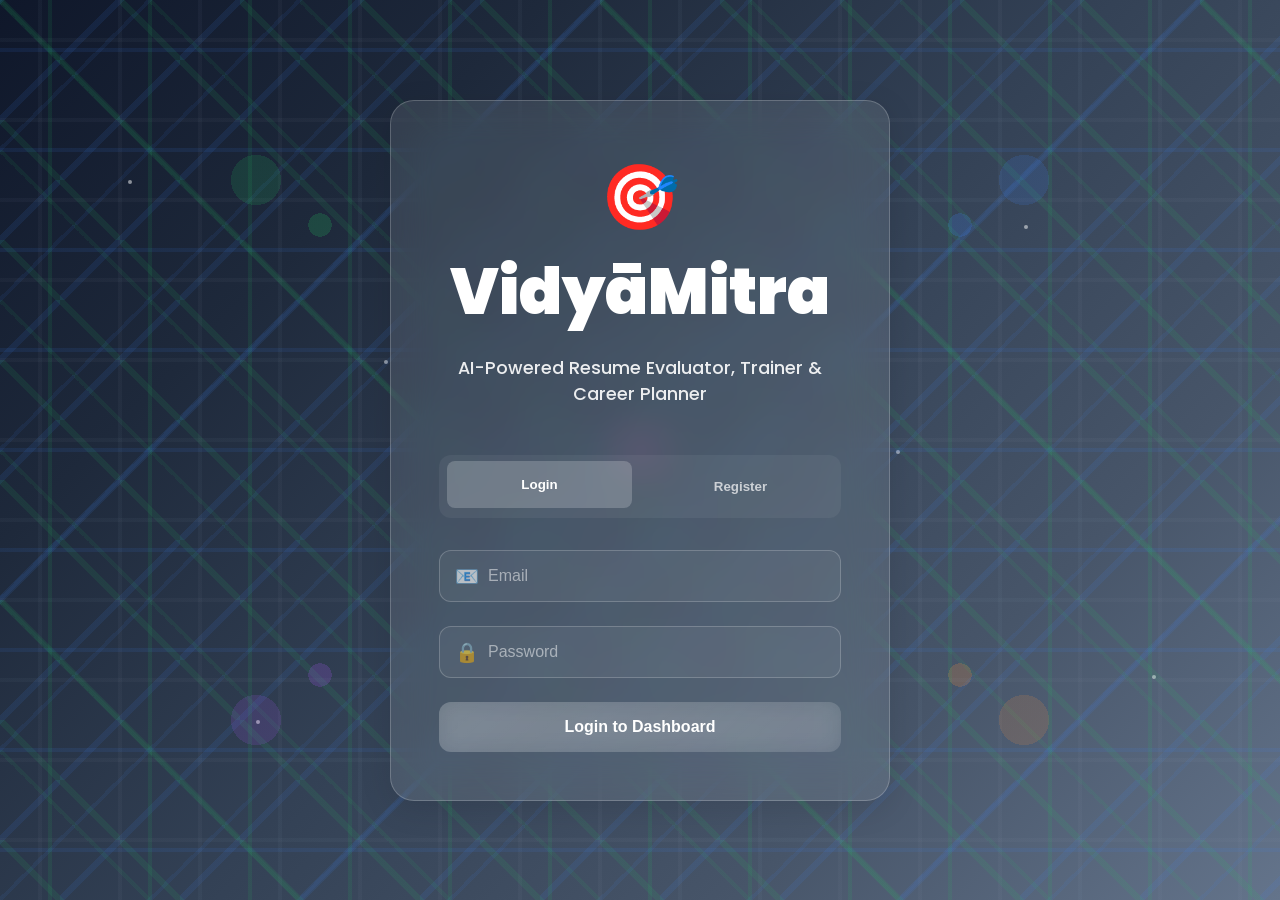
<file: index.html>
<!DOCTYPE html>
<html lang="en">
<head>
    <meta charset="UTF-8">
    <meta name="viewport" content="width=device-width, initial-scale=1.0">
    <title>VidyāMitra - AI Career Agent</title>
    <link rel="stylesheet" href="styles.css">
    <link href="https://fonts.googleapis.com/css2?family=Poppins:wght@300;400;500;600;700;800;900&display=swap" rel="stylesheet">
</head>
<body>
    <!-- Animated Background -->
    <div class="animated-bg">
        <div class="particles">
            <div class="particle" style="left: 10%; top: 20%; animation-delay: 0s;"></div>
            <div class="particle" style="left: 20%; top: 80%; animation-delay: 1s;"></div>
            <div class="particle" style="left: 30%; top: 40%; animation-delay: 2s;"></div>
            <div class="particle" style="left: 40%; top: 60%; animation-delay: 3s;"></div>
            <div class="particle" style="left: 50%; top: 30%; animation-delay: 4s;"></div>
            <div class="particle" style="left: 60%; top: 70%; animation-delay: 5s;"></div>
            <div class="particle" style="left: 70%; top: 50%; animation-delay: 6s;"></div>
            <div class="particle" style="left: 80%; top: 25%; animation-delay: 7s;"></div>
            <div class="particle" style="left: 90%; top: 75%; animation-delay: 8s;"></div>
        </div>
    </div>

    <!-- Login Container -->
    <div id="loginContainer" class="container">
        <div class="glass-card">
            <header class="header">
                <h1 class="logo">🎯 VidyāMitra</h1>
                <p class="tagline">AI-Powered Resume Evaluator, Trainer & Career Planner</p>
            </header>
            
            <div class="auth-section">
                <div class="tab-buttons">
                    <button class="tab-btn active" onclick="showLogin()">Login</button>
                    <button class="tab-btn" onclick="showRegister()">Register</button>
                </div>
                
                <!-- Login Form -->
                <form id="loginForm" class="auth-form">
                    <div class="input-group">
                        <input type="email" placeholder="Email" required>
                        <span class="input-icon">📧</span>
                    </div>
                    <div class="input-group">
                        <input type="password" placeholder="Password" required>
                        <span class="input-icon">🔒</span>
                    </div>
                    <button type="submit" class="btn-primary">Login to Dashboard</button>
                </form>
                
                <!-- Register Form -->
                <form id="registerForm" class="auth-form" style="display: none;">
                    <div class="input-group">
                        <input type="text" placeholder="Full Name" required>
                        <span class="input-icon">👤</span>
                    </div>
                    <div class="input-group">
                        <input type="email" placeholder="Email" required>
                        <span class="input-icon">📧</span>
                    </div>
                    <div class="input-group">
                        <input type="password" placeholder="Password" required>
                        <span class="input-icon">🔒</span>
                    </div>
                    <div class="input-group">
                        <input type="password" placeholder="Confirm Password" required>
                        <span class="input-icon">🔒</span>
                    </div>
                    <button type="submit" class="btn-primary">Create Account</button>
                </form>
            </div>
        </div>
    </div>

    <!-- Dashboard Container -->
    <div id="dashboardContainer" class="container" style="display: none;">
        <!-- Sidebar -->
        <aside class="sidebar">
            <div class="user-profile">
                <div class="avatar">👤</div>
                <div class="user-info">
                    <h3 id="userName">John Doe</h3>
                    <p>john.doe@example.com</p>
                </div>
            </div>
            
            <nav class="nav-menu">
                <a href="#" class="nav-item active" onclick="showSection('dashboard')">
                    <span class="nav-icon">🏠</span>
                    <span>Dashboard</span>
                </a>
                <a href="#" class="nav-item" onclick="showSection('profile')">
                    <span class="nav-icon">👤</span>
                    <span>Profile</span>
                </a>
                <a href="#" class="nav-item" onclick="showSection('upload')">
                    <span class="nav-icon">📁</span>
                    <span>Upload Resume</span>
                </a>
                <a href="#" class="nav-item" onclick="showSection('export')">
                    <span class="nav-icon">📤</span>
                    <span>Export & Share</span>
                </a>
                <a href="#" class="nav-item" onclick="logout()">
                    <span class="nav-icon">🚪</span>
                    <span>Logout</span>
                </a>
            </nav>
        </aside>

        <!-- Main Content -->
        <main class="main-content">
            <!-- Header -->
            <header class="main-header">
                <h1 class="logo">🎯 VidyāMitra</h1>
                <p class="tagline">AI-Powered Resume Evaluator, Trainer & Career Planner</p>
            </header>

            <!-- Dashboard Section -->
            <section id="dashboardSection" class="content-section">
                <div class="metrics-grid">
                    <div class="metric-card">
                        <div class="metric-value" data-target="85">0</div>
                        <div class="metric-label">Overall Score</div>
                        <div class="metric-icon">📊</div>
                    </div>
                    <div class="metric-card">
                        <div class="metric-value" data-target="12">0</div>
                        <div class="metric-label">Skills Identified</div>
                        <div class="metric-icon">💼</div>
                    </div>
                    <div class="metric-card">
                        <div class="metric-value" data-target="3">0</div>
                        <div class="metric-label">Work Experience</div>
                        <div class="metric-icon">🏢</div>
                    </div>
                    <div class="metric-card">
                        <div class="metric-value" data-target="2">0</div>
                        <div class="metric-label">Education</div>
                        <div class="metric-icon">🎓</div>
                    </div>
                </div>

                <div class="content-grid">
                    <div class="glass-card">
                        <h2>📈 Resume Overview</h2>
                        <div class="progress-list">
                            <div class="progress-item">
                                <span>Content Quality</span>
                                <div class="progress-bar">
                                    <div class="progress-fill" style="width: 85%"></div>
                                </div>
                                <span class="progress-value">85%</span>
                            </div>
                            <div class="progress-item">
                                <span>Skills Match</span>
                                <div class="progress-bar">
                                    <div class="progress-fill" style="width: 92%"></div>
                                </div>
                                <span class="progress-value">92%</span>
                            </div>
                            <div class="progress-item">
                                <span>Format & Structure</span>
                                <div class="progress-bar">
                                    <div class="progress-fill" style="width: 78%"></div>
                                </div>
                                <span class="progress-value">78%</span>
                            </div>
                        </div>
                    </div>

                    <div class="glass-card">
                        <h2>💼 Top Skills</h2>
                        <div class="skills-container">
                            <span class="skill-tag">JavaScript</span>
                            <span class="skill-tag">Python</span>
                            <span class="skill-tag">React</span>
                            <span class="skill-tag">Node.js</span>
                            <span class="skill-tag">Machine Learning</span>
                            <span class="skill-tag">Data Analysis</span>
                            <span class="skill-tag">Leadership</span>
                            <span class="skill-tag">Communication</span>
                        </div>
                    </div>
                </div>

                <div class="glass-card">
                    <h2>🎯 Career Recommendations</h2>
                    <div class="recommendations-grid">
                        <div class="recommendation-card">
                            <h3>Senior Software Engineer</h3>
                            <div class="match-score">
                                <span class="score-label">Match Score:</span>
                                <span class="score-value">94%</span>
                            </div>
                            <div class="details">
                                <p><strong>Salary Range:</strong> $120k - $180k</p>
                                <p><strong>Growth Potential:</strong> High</p>
                                <div class="skills-section">
                                    <p><strong>Required Skills:</strong></p>
                                    <div class="skill-tags">
                                        <span class="skill-tag small">JavaScript</span>
                                        <span class="skill-tag small">React</span>
                                        <span class="skill-tag small">Node.js</span>
                                    </div>
                                </div>
                            </div>
                        </div>

                        <div class="recommendation-card">
                            <h3>Data Scientist</h3>
                            <div class="match-score">
                                <span class="score-label">Match Score:</span>
                                <span class="score-value">87%</span>
                            </div>
                            <div class="details">
                                <p><strong>Salary Range:</strong> $100k - $150k</p>
                                <p><strong>Growth Potential:</strong> Very High</p>
                                <div class="skills-section">
                                    <p><strong>Required Skills:</strong></p>
                                    <div class="skill-tags">
                                        <span class="skill-tag small">Python</span>
                                        <span class="skill-tag small">Machine Learning</span>
                                        <span class="skill-tag small">Data Analysis</span>
                                    </div>
                                </div>
                            </div>
                        </div>
                    </div>
                </div>
            </section>

            <!-- Upload Section -->
            <section id="uploadSection" class="content-section" style="display: none;">
                <div class="glass-card">
                    <h2>📁 Upload Resume</h2>
                    <div class="upload-area" id="uploadArea">
                        <div class="upload-content">
                            <div class="upload-icon">📄</div>
                            <h3>Drop your resume here</h3>
                            <p>or click to browse</p>
                            <p class="upload-hint">Supported formats: PDF, DOCX, TXT, JPG, PNG, WebP (Max 10MB)</p>
                        </div>
                        <input type="file" id="fileInput" accept=".pdf,.docx,.txt,.jpg,.jpeg,.png,.webp" style="display: none;">
                    </div>
                    <button class="btn-primary" onclick="document.getElementById('fileInput').click()">Choose File</button>
                </div>
            </section>

            <div class="content-grid">
            <!-- Profile Section -->
            <section id="profileSection" class="content-section" style="display: none;">
                <div class="glass-card">
                    <h2>👤 Profile Settings</h2>
                    <form class="profile-form">
                        <div class="form-grid">
                            <div class="input-group">
                                <input type="text" placeholder="Full Name" value="John Doe">
                                <span class="input-icon">👤</span>
                            </div>
                            <div class="input-group">
                                <input type="email" placeholder="Email" value="john.doe@example.com">
                                <span class="input-icon">📧</span>
                            </div>
                        </div>
                        <div class="input-group">
                            <textarea placeholder="Skills" rows="3">JavaScript, Python, React, Node.js, Machine Learning, Data Analysis, Leadership, Communication</textarea>
                            <span class="input-icon">💼</span>
                        </div>
                        <div class="input-group">
                            <textarea placeholder="Experience" rows="4">5+ years of experience in full-stack development with expertise in modern web technologies and data science.</textarea>
                            <span class="input-icon">🏢</span>
                        </div>
                        <div class="input-group">
                            <textarea placeholder="Career Goals" rows="3">To become a senior technical lead and contribute to innovative AI-driven solutions.</textarea>
                            <span class="input-icon">🎯</span>
                        </div>
                        <button type="submit" class="btn-primary">Update Profile</button>
                    </form>
                </div>
            </section>

            <!-- Export Section -->
            <section id="exportSection" class="content-section" style="display: none;">
                <div class="glass-card">
                    <h2>📤 Export & Share</h2>
                    <div class="export-options">
                        <button class="export-btn">
                            <span class="export-icon">📄</span>
                            <span>Export as PDF</span>
                        </button>
                        <button class="export-btn">
                            <span class="export-icon">🔗</span>
                            <span>Share Link</span>
                        </button>
                        <button class="export-btn">
                            <span class="export-icon">📧</span>
                            <span>Email Report</span>
                        </button>
                    </div>
                </div>
            </section>
        </main>
    </div>

    <script src="script.js"></script>
</body>
</html>
</file>
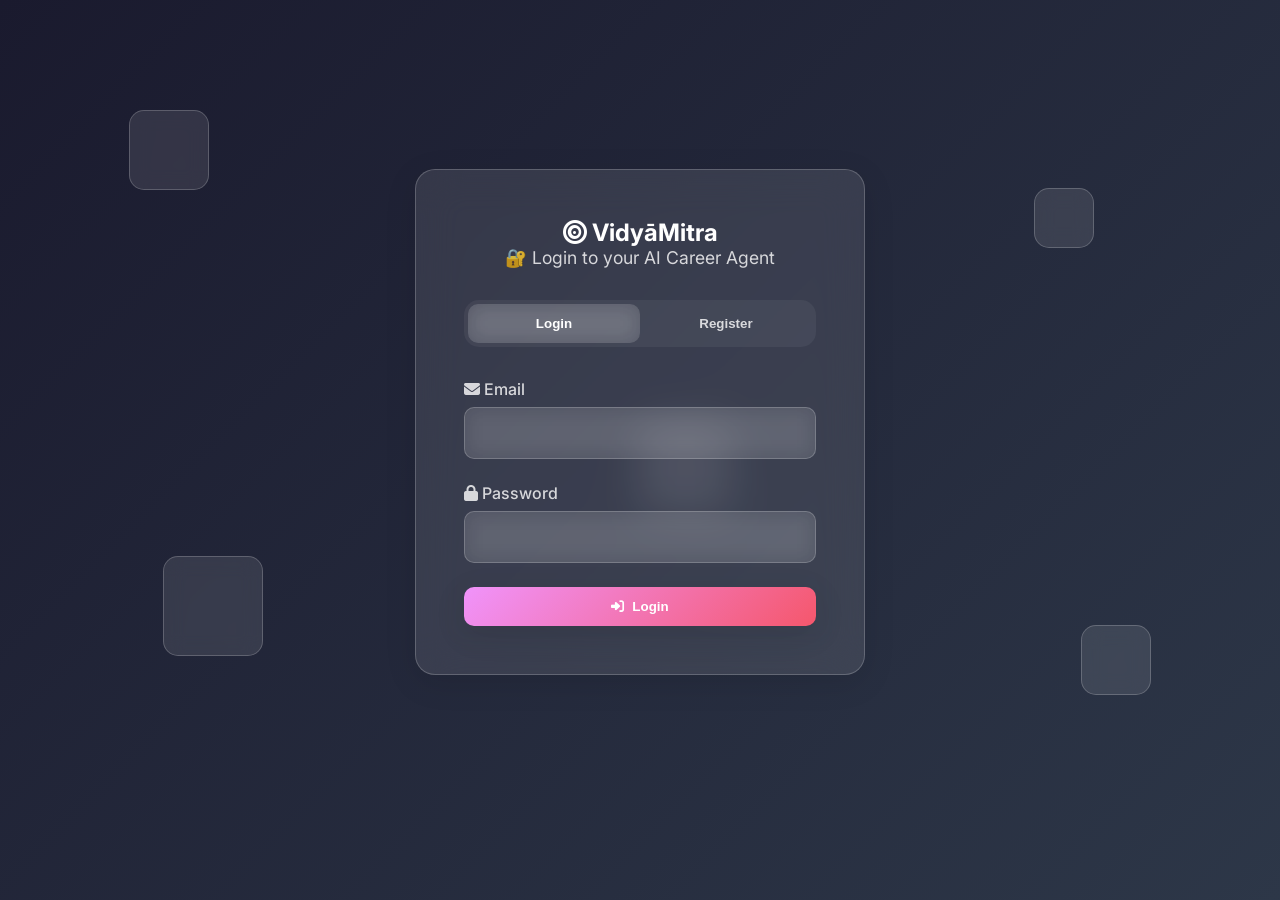
<file: static/index.html>
<!DOCTYPE html>
<html lang="en">
<head>
    <meta charset="UTF-8">
    <meta name="viewport" content="width=device-width, initial-scale=1.0">
    <title>VidyāMitra - AI Career Agent</title>
    <link rel="stylesheet" href="/static/styles.css">
    <link href="https://fonts.googleapis.com/css2?family=Inter:wght@300;400;500;600;700;800;900&display=swap" rel="stylesheet">
    <link href="https://cdnjs.cloudflare.com/ajax/libs/font-awesome/6.4.0/css/all.min.css" rel="stylesheet">
</head>
<body>
    <!-- Inline script to hide navbar immediately -->
    <script>
        document.addEventListener('DOMContentLoaded', function() {
            console.log('DOM loaded, hiding navbar...');
            var navbar = document.getElementById('navbar');
            if (navbar) {
                navbar.style.display = 'none';
                navbar.style.visibility = 'hidden';
                navbar.style.opacity = '0';
                navbar.style.height = '0';
                navbar.style.overflow = 'hidden';
                navbar.style.position = 'absolute';
                navbar.style.top = '-9999px';
                navbar.style.left = '-9999px';
                console.log('Navbar hidden by inline script');
            } else {
                console.log('Navbar not found even after DOM loaded');
            }
        });
        
        // Also try immediately in case DOM is already ready
        if (document.readyState === 'loading') {
            document.addEventListener('DOMContentLoaded', hideNavbar);
        } else {
            hideNavbar();
        }
        
        function hideNavbar() {
            console.log('Hiding navbar immediately...');
            var navbar = document.getElementById('navbar');
            if (navbar) {
                navbar.style.display = 'none';
                navbar.style.visibility = 'hidden';
                navbar.style.opacity = '0';
                navbar.style.height = '0';
                navbar.style.overflow = 'hidden';
                navbar.style.position = 'absolute';
                navbar.style.top = '-9999px';
                navbar.style.left = '-9999px';
                console.log('Navbar hidden by inline script');
            } else {
                console.log('Navbar not found yet, will hide later...');
            }
        }
    </script>
    
    <!-- Static Background -->
    <div class="animated-bg"></div>

    <!-- Navigation -->
    <nav class="navbar" id="navbar">
        <div class="nav-container">
            <div class="nav-logo">
                <i class="fas fa-bullseye"></i>
                <span>VidyāMitra</span>
            </div>
            <div class="nav-menu" id="navMenu">
                <a href="#dashboard" class="nav-link active" data-section="dashboard">
                    <i class="fas fa-home"></i> Dashboard
                </a>
                <a href="#profile" class="nav-link" data-section="profile">
                    <i class="fas fa-user"></i> Profile
                </a>
                <a href="#history" class="nav-link" data-section="history">
                    <i class="fas fa-history"></i> History
                </a>
                <button class="nav-btn logout-btn" id="logoutBtn">
                    <i class="fas fa-sign-out-alt"></i> Logout
                </button>
            </div>
            <div class="nav-toggle" id="navToggle">
                <span></span>
                <span></span>
                <span></span>
            </div>
        </div>
    </nav>

    <!-- Main Content -->
    <main class="main-content">
        <!-- Login Section -->
        <section class="section active" id="loginSection">
            <div class="auth-container">
                <div class="floating-tiles">
                    <div class="tile tile-1" data-speed="0.5"></div>
                    <div class="tile tile-2" data-speed="0.8"></div>
                    <div class="tile tile-3" data-speed="0.6"></div>
                    <div class="tile tile-4" data-speed="0.7"></div>
                    <div class="tile tile-5" data-speed="0.9"></div>
                </div>
                
                <div class="auth-card glass-card">
                    <div class="auth-header">
                        <h1 class="auth-title">
                            <i class="fas fa-bullseye"></i> VidyāMitra
                        </h1>
                        <p class="auth-subtitle">🔐 Login to your AI Career Agent</p>
                    </div>
                    
                    <div class="auth-tabs">
                        <button class="tab-btn active" data-tab="login">Login</button>
                        <button class="tab-btn" data-tab="register">Register</button>
                    </div>
                    
                    <!-- Login Form -->
                    <form class="auth-form active" id="loginForm">
                        <div class="form-group">
                            <label class="form-label">
                                <i class="fas fa-envelope"></i> Email
                            </label>
                            <input type="email" class="form-input" id="loginEmail" required>
                        </div>
                        <div class="form-group">
                            <label class="form-label">
                                <i class="fas fa-lock"></i> Password
                            </label>
                            <input type="password" class="form-input" id="loginPassword" required>
                        </div>
                        <button type="submit" class="btn btn-primary btn-full">
                            <i class="fas fa-sign-in-alt"></i> Login
                        </button>
                    </form>
                    
                    <!-- Register Form -->
                    <form class="auth-form" id="registerForm">
                        <div class="form-group">
                            <label class="form-label">
                                <i class="fas fa-user"></i> Full Name
                            </label>
                            <input type="text" class="form-input" id="registerName" required>
                        </div>
                        <div class="form-group">
                            <label class="form-label">
                                <i class="fas fa-envelope"></i> Email
                            </label>
                            <input type="email" class="form-input" id="registerEmail" required>
                        </div>
                        <div class="form-group">
                            <label class="form-label">
                                <i class="fas fa-lock"></i> Password
                            </label>
                            <input type="password" class="form-input" id="registerPassword" required>
                        </div>
                        <div class="form-group">
                            <label class="form-label">
                                <i class="fas fa-lock"></i> Confirm Password
                            </label>
                            <input type="password" class="form-input" id="confirmPassword" required>
                        </div>
                        <button type="submit" class="btn btn-primary btn-full">
                            <i class="fas fa-user-plus"></i> Register
                        </button>
                    </form>
                </div>
            </div>
        </section>

        <!-- Dashboard Section -->
        <section class="section" id="dashboardSection">
            <div class="dashboard-container">
                <div class="dashboard-header">
                    <h1 class="section-title">
                        <i class="fas fa-tachometer-alt"></i> Dashboard
                    </h1>
                    <p class="section-subtitle">Welcome back, <span id="userName">User</span>!</p>
                </div>

                <!-- Upload Section -->
                <div class="upload-section glass-card">
                    <h2 class="card-title">
                        <i class="fas fa-upload"></i> Upload Resume
                    </h2>
                    <div class="upload-area" id="uploadArea">
                        <div class="upload-content">
                            <i class="fas fa-cloud-upload-alt upload-icon"></i>
                            <p class="upload-text">Drag & drop your resume here</p>
                            <p class="upload-subtext">or click to browse</p>
                            <input type="file" id="fileInput" accept=".pdf,.docx,.txt" hidden>
                            <button class="btn btn-secondary" id="browseBtn">
                                <i class="fas fa-folder-open"></i> Browse Files
                            </button>
                        </div>
                        <div class="upload-progress hidden" id="uploadProgress">
                            <div class="progress-bar">
                                <div class="progress-fill" id="progressFill"></div>
                            </div>
                            <p class="progress-text">Analyzing resume...</p>
                        </div>
                    </div>
                </div>

                <!-- Results Section -->
                <div class="results-section hidden" id="resultsSection">
                    <div class="results-grid">
                        <!-- Score Cards -->
                        <div class="score-cards">
                            <div class="metric-card glass-card" data-tilt>
                                <div class="metric-icon">
                                    <i class="fas fa-chart-line"></i>
                                </div>
                                <div class="metric-content">
                                    <h3 class="metric-title">Overall Score</h3>
                                    <div class="metric-value" id="overallScore">0/100</div>
                                    <div class="metric-progress">
                                        <div class="progress-bar">
                                            <div class="progress-fill" id="scoreProgress"></div>
                                        </div>
                                    </div>
                                </div>
                            </div>
                            
                            <div class="metric-card glass-card" data-tilt>
                                <div class="metric-icon">
                                    <i class="fas fa-cogs"></i>
                                </div>
                                <div class="metric-content">
                                    <h3 class="metric-title">Skills</h3>
                                    <div class="metric-value" id="skillsCount">0</div>
                                    <p class="metric-subtitle">Identified</p>
                                </div>
                            </div>
                            
                            <div class="metric-card glass-card" data-tilt>
                                <div class="metric-icon">
                                    <i class="fas fa-briefcase"></i>
                                </div>
                                <div class="metric-content">
                                    <h3 class="metric-title">Experience</h3>
                                    <div class="metric-value" id="experienceCount">0</div>
                                    <p class="metric-subtitle">Positions</p>
                                </div>
                            </div>
                            
                            <div class="metric-card glass-card" data-tilt>
                                <div class="metric-icon">
                                    <i class="fas fa-graduation-cap"></i>
                                </div>
                                <div class="metric-content">
                                    <h3 class="metric-title">Education</h3>
                                    <div class="metric-value" id="educationCount">0</div>
                                    <p class="metric-subtitle">Degrees</p>
                                </div>
                            </div>
                        </div>

                        <!-- Analysis Tabs -->
                        <div class="analysis-tabs glass-card">
                            <div class="tab-navigation">
                                <button class="tab-btn active" data-tab="overview">
                                    <i class="fas fa-chart-pie"></i> Overview
                                </button>
                                <button class="tab-btn" data-tab="skills">
                                    <i class="fas fa-tools"></i> Skills
                                </button>
                                <button class="tab-btn" data-tab="careers">
                                    <i class="fas fa-rocket"></i> Careers
                                </button>
                                <button class="tab-btn" data-tab="gaps">
                                    <i class="fas fa-exclamation-triangle"></i> Gaps
                                </button>
                                <button class="tab-btn" data-tab="suggestions">
                                    <i class="fas fa-lightbulb"></i> Tips
                                </button>
                            </div>
                            
                            <div class="tab-content">
                                <div class="tab-pane active" id="overviewTab">
                                    <div class="strengths-weaknesses">
                                        <div class="strengths">
                                            <h3><i class="fas fa-check-circle"></i> Strengths</h3>
                                            <ul id="strengthsList"></ul>
                                        </div>
                                        <div class="weaknesses">
                                            <h3><i class="fas fa-times-circle"></i> Areas to Improve</h3>
                                            <ul id="weaknessesList"></ul>
                                        </div>
                                    </div>
                                </div>
                                
                                <div class="tab-pane" id="skillsTab">
                                    <div class="skills-container" id="skillsContainer"></div>
                                </div>
                                
                                <div class="tab-pane" id="careersTab">
                                    <div class="careers-container" id="careersContainer"></div>
                                </div>
                                
                                <div class="tab-pane" id="gapsTab">
                                    <div class="gaps-container" id="gapsContainer"></div>
                                </div>
                                
                                <div class="tab-pane" id="suggestionsTab">
                                    <div class="suggestions-container" id="suggestionsContainer"></div>
                                </div>
                            </div>
                        </div>
                    </div>
                </div>
            </div>
        </section>

        <!-- Profile Section -->
        <section class="section" id="profileSection">
            <div class="profile-container">
                <div class="profile-header">
                    <h1 class="section-title">
                        <i class="fas fa-user-circle"></i> Profile
                    </h1>
                </div>
                
                <div class="profile-content">
                    <div class="profile-form glass-card">
                        <h2 class="card-title">
                            <i class="fas fa-edit"></i> Edit Profile
                        </h2>
                        <form id="profileForm">
                            <div class="form-group">
                                <label class="form-label">
                                    <i class="fas fa-tools"></i> Skills
                                </label>
                                <textarea class="form-input" id="profileSkills" placeholder="Enter your skills separated by commas"></textarea>
                            </div>
                            <div class="form-group">
                                <label class="form-label">
                                    <i class="fas fa-briefcase"></i> Experience
                                </label>
                                <textarea class="form-input" id="profileExperience" placeholder="Describe your work experience"></textarea>
                            </div>
                            <div class="form-group">
                                <label class="form-label">
                                    <i class="fas fa-target"></i> Career Goals
                                </label>
                                <textarea class="form-input" id="profileGoals" placeholder="What are your career aspirations?"></textarea>
                            </div>
                            <button type="submit" class="btn btn-primary">
                                <i class="fas fa-save"></i> Save Profile
                            </button>
                        </form>
                    </div>
                    
                    <div class="profile-stats glass-card">
                        <h2 class="card-title">
                            <i class="fas fa-chart-bar"></i> Statistics
                        </h2>
                        <div class="stats-grid">
                            <div class="stat-item">
                                <div class="stat-value" id="analysisCount">0</div>
                                <div class="stat-label">Analyses</div>
                            </div>
                            <div class="stat-item">
                                <div class="stat-value" id="latestScore">0</div>
                                <div class="stat-label">Latest Score</div>
                            </div>
                            <div class="stat-item">
                                <div class="stat-value" id="profileSkillsCount">0</div>
                                <div class="stat-label">Skills</div>
                            </div>
                        </div>
                    </div>
                </div>
            </div>
        </section>

        <!-- History Section -->
        <section class="section" id="historySection">
            <div class="history-container">
                <div class="history-header">
                    <h1 class="section-title">
                        <i class="fas fa-history"></i> Analysis History
                    </h1>
                </div>
                
                <div class="history-content" id="historyContent">
                    <!-- History items will be dynamically added here -->
                </div>
            </div>
        </section>
    </main>

    <!-- Toast Notifications -->
    <div class="toast-container" id="toastContainer"></div>

    <!-- Loading Overlay -->
    <div class="loading-overlay hidden" id="loadingOverlay">
        <div class="loading-spinner">
            <div class="spinner"></div>
            <p>Loading...</p>
        </div>
    </div>

    <script src="/static/script.js"></script>
</body>
</html>
</file>
<file: styles.css>
/* Modern High-End CSS for VidyāMitra */
* {
    margin: 0;
    padding: 0;
    box-sizing: border-box;
}

body {
    font-family: 'Poppins', 'Segoe UI', Tahoma, Geneva, Verdana, sans-serif;
    min-height: 100vh;
    overflow-x: hidden;
    background: #0a0a0a;
}

/* Career-Focused Solution Background */
.animated-bg {
    position: fixed;
    top: 0;
    left: 0;
    width: 100%;
    height: 100%;
    background: linear-gradient(135deg, #0f172a 0%, #1e293b 25%, #334155 50%, #475569 75%, #64748b 100%);
    z-index: -2;
}

.animated-bg::before {
    content: '';
    position: absolute;
    top: 0;
    left: 0;
    width: 100%;
    height: 100%;
    background-image: 
        /* Career path lines */
        linear-gradient(90deg, transparent 48%, rgba(34, 197, 94, 0.1) 48%, rgba(34, 197, 94, 0.1) 52%, transparent 52%),
        linear-gradient(0deg, transparent 48%, rgba(59, 130, 246, 0.1) 48%, rgba(59, 130, 246, 0.1) 52%, transparent 52%),
        /* Skill nodes */
        radial-gradient(circle at 20% 20%, rgba(34, 197, 94, 0.15) 2%, transparent 2%),
        radial-gradient(circle at 80% 20%, rgba(59, 130, 246, 0.15) 2%, transparent 2%),
        radial-gradient(circle at 20% 80%, rgba(168, 85, 247, 0.15) 2%, transparent 2%),
        radial-gradient(circle at 80% 80%, rgba(251, 146, 60, 0.15) 2%, transparent 2%),
        radial-gradient(circle at 50% 50%, rgba(236, 72, 153, 0.15) 3%, transparent 3%),
        /* Connection paths */
        linear-gradient(45deg, transparent 49%, rgba(34, 197, 94, 0.08) 49%, rgba(34, 197, 94, 0.08) 51%, transparent 51%),
        linear-gradient(-45deg, transparent 49%, rgba(59, 130, 246, 0.08) 49%, rgba(59, 130, 246, 0.08) 51%, transparent 51%);
    background-size: 
        100px 100px, 100px 100px,
        100% 100%, 100% 100%, 100% 100%, 100% 100%, 100% 100%,
        150px 150px, 150px 150px;
    background-position: 
        0 0, 0 0,
        0 0, 0 0, 0 0, 0 0, 0 0,
        0 0, 75px 75px;
}

.animated-bg::after {
    content: '';
    position: absolute;
    top: 0;
    left: 0;
    width: 100%;
    height: 100%;
    background-image: 
        /* Resume document patterns */
        linear-gradient(0deg, transparent 48%, rgba(148, 163, 184, 0.05) 48%, rgba(148, 163, 184, 0.05) 52%, transparent 52%),
        linear-gradient(90deg, transparent 48%, rgba(148, 163, 184, 0.05) 48%, rgba(148, 163, 184, 0.05) 52%, transparent 52%),
        /* AI brain nodes */
        radial-gradient(circle at 25% 25%, rgba(34, 197, 94, 0.2) 1%, transparent 1%),
        radial-gradient(circle at 75% 25%, rgba(59, 130, 246, 0.2) 1%, transparent 1%),
        radial-gradient(circle at 25% 75%, rgba(168, 85, 247, 0.2) 1%, transparent 1%),
        radial-gradient(circle at 75% 75%, rgba(251, 146, 60, 0.2) 1%, transparent 1%),
        /* Career growth arrows */
        linear-gradient(45deg, transparent 48%, rgba(34, 197, 94, 0.1) 48%, rgba(34, 197, 94, 0.1) 52%, transparent 52%),
        linear-gradient(135deg, transparent 48%, rgba(59, 130, 246, 0.1) 48%, rgba(59, 130, 246, 0.1) 52%, transparent 52%);
    background-size: 
        80px 80px, 80px 80px,
        100% 100%, 100% 100%, 100% 100%, 100% 100%,
        120px 120px, 120px 120px;
    background-position: 
        0 0, 0 0,
        0 0, 0 0, 0 0, 0 0,
        0 0, 60px 60px;
    z-index: -1;
}

/* Floating Particles */
.particles {
    position: fixed;
    top: 0;
    left: 0;
    width: 100%;
    height: 100%;
    pointer-events: none;
    z-index: -1;
}

.particle {
    position: absolute;
    width: 4px;
    height: 4px;
    background: rgba(255, 255, 255, 0.5);
    border-radius: 50%;
    animation: float 6s infinite ease-in-out;
}

@keyframes float {
    0%, 100% { transform: translateY(0px) translateX(0px); }
    33% { transform: translateY(-30px) translateX(20px); }
    66% { transform: translateY(20px) translateX(-20px); }
}

/* Container */
.container {
    min-height: 100vh;
    display: flex;
    align-items: center;
    justify-content: center;
    padding: 2rem;
}

/* Glass Cards */
.glass-card {
    background: rgba(255, 255, 255, 0.1);
    backdrop-filter: blur(20px);
    border-radius: 24px;
    border: 1px solid rgba(255, 255, 255, 0.2);
    padding: 3rem;
    box-shadow: 0 8px 32px rgba(0, 0, 0, 0.1);
    transition: all 0.3s ease;
    max-width: 500px;
    width: 100%;
}

.glass-card:hover {
    transform: translateY(-5px);
    box-shadow: 0 12px 40px rgba(0, 0, 0, 0.15);
}

/* Header */
.header {
    text-align: center;
    margin-bottom: 3rem;
}

.logo {
    font-size: 4rem;
    font-weight: 900;
    color: white !important;
    text-align: center;
    margin-bottom: 1rem;
}

.tagline {
    color: rgba(255, 255, 255, 0.9);
    font-size: 1.1rem;
    font-weight: 500;
}

/* Tab Buttons */
.tab-buttons {
    display: flex;
    gap: 1rem;
    margin-bottom: 2rem;
    background: rgba(255, 255, 255, 0.05);
    border-radius: 12px;
    padding: 0.5rem;
}

.tab-btn {
    flex: 1;
    padding: 1rem;
    border: none;
    background: transparent;
    color: rgba(255, 255, 255, 0.7);
    border-radius: 8px;
    cursor: pointer;
    font-weight: 600;
    transition: all 0.3s ease;
}

.tab-btn.active {
    background: rgba(255, 255, 255, 0.2);
    color: white;
    transform: translateY(-2px);
}

.tab-btn:hover:not(.active) {
    background: rgba(255, 255, 255, 0.1);
    color: white;
}

/* Forms */
.auth-form {
    display: flex;
    flex-direction: column;
    gap: 1.5rem;
}

.input-group {
    position: relative;
}

.input-group input,
.input-group textarea {
    width: 100%;
    padding: 1rem 1rem 1rem 3rem;
    border: 1px solid rgba(255, 255, 255, 0.2);
    border-radius: 12px;
    background: rgba(255, 255, 255, 0.05);
    color: white;
    font-size: 1rem;
    transition: all 0.3s ease;
}

.input-group input::placeholder,
.input-group textarea::placeholder {
    color: rgba(255, 255, 255, 0.5);
}

.input-group input:focus,
.input-group textarea:focus {
    outline: none;
    border-color: rgba(255, 255, 255, 0.4);
    background: rgba(255, 255, 255, 0.1);
    transform: translateY(-2px);
}

.input-icon {
    position: absolute;
    left: 1rem;
    top: 50%;
    transform: translateY(-50%);
    font-size: 1.2rem;
    color: rgba(255, 255, 255, 0.6);
}

/* Buttons */
.btn-primary {
    padding: 1rem 2rem;
    border: none;
    border-radius: 12px;
    background: linear-gradient(135deg, rgba(255, 255, 255, 0.2), rgba(255, 255, 255, 0.1));
    backdrop-filter: blur(10px);
    color: white;
    font-weight: 600;
    cursor: pointer;
    transition: all 0.3s ease;
    font-size: 1rem;
}

.btn-primary:hover {
    transform: translateY(-2px);
    box-shadow: 0 10px 25px rgba(0, 0, 0, 0.2);
    background: linear-gradient(135deg, rgba(255, 255, 255, 0.3), rgba(255, 255, 255, 0.2));
}

/* Dashboard Layout */
#dashboardContainer {
    align-items: stretch;
    justify-content: flex-start;
    gap: 2rem;
}

.sidebar {
    width: 280px;
    background: rgba(255, 255, 255, 0.1);
    backdrop-filter: blur(20px);
    border-radius: 24px;
    border: 1px solid rgba(255, 255, 255, 0.2);
    padding: 2rem;
    box-shadow: 0 8px 32px rgba(0, 0, 0, 0.1);
}

.user-profile {
    display: flex;
    align-items: center;
    gap: 1rem;
    margin-bottom: 2rem;
    padding-bottom: 2rem;
    border-bottom: 1px solid rgba(255, 255, 255, 0.2);
}

.avatar {
    width: 50px;
    height: 50px;
    background: rgba(255, 255, 255, 0.2);
    border-radius: 50%;
    display: flex;
    align-items: center;
    justify-content: center;
    font-size: 1.5rem;
}

.user-info h3 {
    color: white;
    font-size: 1.1rem;
    margin-bottom: 0.25rem;
}

.user-info p {
    color: rgba(255, 255, 255, 0.7);
    font-size: 0.9rem;
}

.nav-menu {
    display: flex;
    flex-direction: column;
    gap: 0.5rem;
}

.nav-item {
    display: flex;
    align-items: center;
    gap: 1rem;
    padding: 1rem;
    border-radius: 12px;
    color: rgba(255, 255, 255, 0.8);
    text-decoration: none;
    transition: all 0.3s ease;
}

.nav-item:hover,
.nav-item.active {
    background: rgba(255, 255, 255, 0.1);
    color: white;
    transform: translateX(5px);
}

.nav-icon {
    font-size: 1.2rem;
}

/* Main Content */
.main-content {
    flex: 1;
    display: flex;
    flex-direction: column;
    gap: 2rem;
}

.main-header {
    text-align: center;
    margin-bottom: 2rem;
}

.content-section {
    display: block;
}

/* Metrics Grid */
.metrics-grid {
    display: grid;
    grid-template-columns: repeat(auto-fit, minmax(200px, 1fr));
    gap: 1.5rem;
    margin-bottom: 2rem;
}

.metric-card {
    background: rgba(255, 255, 255, 0.1);
    backdrop-filter: blur(15px);
    border-radius: 20px;
    padding: 2rem;
    border: 1px solid rgba(255, 255, 255, 0.2);
    text-align: center;
    transition: all 0.4s cubic-bezier(0.175, 0.885, 0.32, 1.275);
    cursor: pointer;
    position: relative;
    overflow: hidden;
}

.metric-card::before {
    content: '';
    position: absolute;
    top: -50%;
    left: -50%;
    width: 200%;
    height: 200%;
    background: linear-gradient(45deg, transparent, rgba(255, 255, 255, 0.1), transparent);
    transform: rotate(45deg);
    transition: all 0.5s;
    opacity: 0;
}

.metric-card:hover::before {
    animation: shimmer 0.5s ease;
    opacity: 1;
}

@keyframes shimmer {
    0% { transform: translateX(-100%) translateY(-100%) rotate(45deg); }
    100% { transform: translateX(100%) translateY(100%) rotate(45deg); }
}

.metric-card:hover {
    transform: translateY(-10px) scale(1.05);
    box-shadow: 0 20px 40px rgba(0, 0, 0, 0.2);
}

.metric-value {
    font-size: 3rem;
    font-weight: 800;
    color: white;
    margin-bottom: 0.5rem;
    animation: countUp 2s ease-out;
}

@keyframes countUp {
    from { opacity: 0; transform: translateY(20px); }
    to { opacity: 1; transform: translateY(0); }
}

.metric-label {
    color: rgba(255, 255, 255, 0.9);
    font-weight: 600;
    margin-bottom: 0.5rem;
}

.metric-icon {
    font-size: 2rem;
    opacity: 0.7;
}

/* Content Grid */
.content-grid {
    display: grid;
    grid-template-columns: 1fr 1fr;
    gap: 2rem;
    margin-bottom: 2rem;
}

/* Progress Bars */
.progress-list {
    display: flex;
    flex-direction: column;
    gap: 1.5rem;
}

.progress-item {
    display: flex;
    align-items: center;
    gap: 1rem;
}

.progress-item span:first-child {
    min-width: 150px;
    color: rgba(255, 255, 255, 0.9);
    font-weight: 500;
}

.progress-bar {
    flex: 1;
    height: 8px;
    background: rgba(255, 255, 255, 0.1);
    border-radius: 4px;
    overflow: hidden;
}

.progress-fill {
    height: 100%;
    background: linear-gradient(90deg, #667eea, #764ba2, #f093fb);
    background-size: 200% 100%;
    animation: progressAnimation 2s ease-in-out;
    border-radius: 4px;
}

@keyframes progressAnimation {
    0% { background-position: 0% 0%; width: 0%; }
    100% { background-position: 200% 0%; }
}

.progress-value {
    min-width: 50px;
    text-align: right;
    color: white;
    font-weight: 600;
}

/* Skills */
.skills-container {
    display: flex;
    flex-wrap: wrap;
    gap: 0.8rem;
}

.skill-tag {
    display: inline-block;
    background: linear-gradient(135deg, rgba(255, 255, 255, 0.3), rgba(255, 255, 255, 0.1));
    backdrop-filter: blur(10px);
    color: white;
    padding: 0.8rem 1.5rem;
    border-radius: 25px;
    font-size: 0.9rem;
    font-weight: 600;
    border: 1px solid rgba(255, 255, 255, 0.2);
    transition: all 0.3s ease;
    cursor: pointer;
    position: relative;
    overflow: hidden;
}

.skill-tag::before {
    content: '';
    position: absolute;
    top: 50%;
    left: 50%;
    width: 0;
    height: 0;
    background: rgba(255, 255, 255, 0.3);
    border-radius: 50%;
    transform: translate(-50%, -50%);
    transition: all 0.5s ease;
}

.skill-tag:hover::before {
    width: 100%;
    height: 100%;
}

.skill-tag:hover {
    transform: translateY(-3px) scale(1.1);
    box-shadow: 0 10px 25px rgba(0, 0, 0, 0.2);
    color: #fff;
}

.skill-tag.small {
    padding: 0.5rem 1rem;
    font-size: 0.8rem;
}

/* Recommendations */
.recommendations-grid {
    display: grid;
    grid-template-columns: repeat(auto-fit, minmax(300px, 1fr));
    gap: 1.5rem;
}

.recommendation-card {
    background: linear-gradient(135deg, rgba(255, 255, 255, 0.15), rgba(255, 255, 255, 0.05));
    backdrop-filter: blur(15px);
    border-radius: 20px;
    padding: 2rem;
    border: 1px solid rgba(255, 255, 255, 0.2);
    transition: all 0.4s ease;
    cursor: pointer;
    position: relative;
    overflow: hidden;
}

.recommendation-card::before {
    content: '';
    position: absolute;
    top: 0;
    left: -100%;
    width: 100%;
    height: 100%;
    background: linear-gradient(90deg, transparent, rgba(255, 255, 255, 0.2), transparent);
    transition: left 0.5s ease;
}

.recommendation-card:hover::before {
    left: 100%;
}

.recommendation-card:hover {
    transform: translateX(10px) scale(1.02);
    box-shadow: 0 15px 35px rgba(0, 0, 0, 0.15);
}

.recommendation-card h3 {
    color: white;
    margin-bottom: 1rem;
    font-size: 1.3rem;
}

.match-score {
    display: flex;
    align-items: center;
    gap: 0.5rem;
    margin-bottom: 1rem;
}

.score-label {
    color: rgba(255, 255, 255, 0.8);
}

.score-value {
    color: #4ade80;
    font-weight: 700;
    font-size: 1.1rem;
}

.details p {
    color: rgba(255, 255, 255, 0.9);
    margin-bottom: 0.5rem;
}

.details strong {
    color: white;
}

.skill-tags {
    display: flex;
    flex-wrap: wrap;
    gap: 0.5rem;
    margin-top: 0.5rem;
}

/* Upload Area */
.upload-area {
    border: 2px dashed rgba(255, 255, 255, 0.3);
    border-radius: 16px;
    padding: 3rem;
    text-align: center;
    transition: all 0.3s ease;
    cursor: pointer;
    margin-bottom: 2rem;
}

.upload-area:hover {
    border-color: rgba(255, 255, 255, 0.5);
    background: rgba(255, 255, 255, 0.05);
}

.upload-icon {
    font-size: 4rem;
    margin-bottom: 1rem;
}

.upload-area h3 {
    color: white;
    margin-bottom: 0.5rem;
}

.upload-area p {
    color: rgba(255, 255, 255, 0.8);
    margin-bottom: 0.5rem;
}

.upload-hint {
    font-size: 0.9rem;
    color: rgba(255, 255, 255, 0.6);
}

/* Welcome Message */
.welcome-message {
    background: linear-gradient(135deg, rgba(34, 197, 94, 0.1), rgba(59, 130, 246, 0.1));
    border: 1px solid rgba(255, 255, 255, 0.2);
    border-radius: 20px;
    padding: 2rem;
    margin-bottom: 2rem;
    backdrop-filter: blur(15px);
    text-align: center;
}

.welcome-message h2 {
    color: white;
    margin-bottom: 1rem;
    font-size: 1.8rem;
    font-weight: 700;
}

.welcome-message p {
    color: rgba(255, 255, 255, 0.9);
    margin-bottom: 2rem;
    font-size: 1.1rem;
    line-height: 1.6;
}

.welcome-message .btn-primary {
    font-size: 1.1rem;
    padding: 1rem 2.5rem;
    background: linear-gradient(135deg, rgba(34, 197, 94, 0.3), rgba(59, 130, 246, 0.3));
    border: 1px solid rgba(255, 255, 255, 0.3);
}

.welcome-message .btn-primary:hover {
    background: linear-gradient(135deg, rgba(34, 197, 94, 0.4), rgba(59, 130, 246, 0.4));
    transform: translateY(-3px);
    box-shadow: 0 15px 35px rgba(0, 0, 0, 0.2);
}

/* Image Preview */
.image-preview {
    background: rgba(255, 255, 255, 0.05);
    border: 1px solid rgba(255, 255, 255, 0.2);
    border-radius: 12px;
    padding: 1.5rem;
    margin-top: 2rem;
    backdrop-filter: blur(10px);
}

.image-preview h4 {
    color: white;
    margin-bottom: 1rem;
    font-size: 1.1rem;
}

.image-preview img {
    border-radius: 8px;
    margin-bottom: 1rem;
    box-shadow: 0 4px 12px rgba(0, 0, 0, 0.1);
}

.image-preview p {
    color: rgba(255, 255, 255, 0.9);
    margin-bottom: 0.5rem;
    font-size: 0.9rem;
}

.image-preview strong {
    color: white;
}

/* Profile Form */
.profile-form {
    display: flex;
    flex-direction: column;
    gap: 1.5rem;
}

.form-grid {
    display: grid;
    grid-template-columns: 1fr 1fr;
    gap: 1.5rem;
}

.input-group textarea {
    resize: vertical;
    min-height: 100px;
}

/* Export Options */
.export-options {
    display: grid;
    grid-template-columns: repeat(auto-fit, minmax(200px, 1fr));
    gap: 1.5rem;
}

.export-btn {
    display: flex;
    flex-direction: column;
    align-items: center;
    gap: 1rem;
    padding: 2rem;
    border: 1px solid rgba(255, 255, 255, 0.2);
    border-radius: 16px;
    background: rgba(255, 255, 255, 0.05);
    color: white;
    cursor: pointer;
    transition: all 0.3s ease;
}

.export-btn:hover {
    background: rgba(255, 255, 255, 0.1);
    transform: translateY(-5px);
    box-shadow: 0 10px 25px rgba(0, 0, 0, 0.2);
}

.export-icon {
    font-size: 2rem;
}

/* Responsive Design */
@media (max-width: 768px) {
    .container {
        padding: 1rem;
    }
    
    .glass-card {
        padding: 2rem;
    }
    
    .logo {
        font-size: 3rem;
    }
    
    #dashboardContainer {
        flex-direction: column;
    }
    
    .sidebar {
        width: 100%;
    }
    
    .content-grid {
        grid-template-columns: 1fr;
    }
    
    .metrics-grid {
        grid-template-columns: repeat(2, 1fr);
    }
    
    .form-grid {
        grid-template-columns: 1fr;
    }
    
    .recommendations-grid {
        grid-template-columns: 1fr;
    }
}

@media (max-width: 480px) {
    .glass-card {
        padding: 1.5rem;
    }
    
    .logo {
        font-size: 2.5rem;
    }
    
    .metrics-grid {
        grid-template-columns: 1fr;
    }
}
</file>
<file: static/styles.css>
/* Modern CSS with Advanced Animations and Interactions */

* {
    margin: 0;
    padding: 0;
    box-sizing: border-box;
}

:root {
    --primary-gradient: linear-gradient(135deg, #667eea 0%, #764ba2 25%, #f093fb 50%, #f5576c 75%, #4facfe 100%);
    --secondary-gradient: linear-gradient(135deg, #f093fb 0%, #f5576c 100%);
    --glass-bg: rgba(255, 255, 255, 0.1);
    --glass-border: rgba(255, 255, 255, 0.2);
    --text-primary: #ffffff;
    --text-secondary: rgba(255, 255, 255, 0.8);
    --text-muted: rgba(255, 255, 255, 0.6);
    --shadow-light: 0 8px 32px rgba(0, 0, 0, 0.1);
    --shadow-medium: 0 12px 40px rgba(0, 0, 0, 0.15);
    --shadow-heavy: 0 20px 60px rgba(0, 0, 0, 0.2);
    --transition-smooth: all 0.3s cubic-bezier(0.175, 0.885, 0.32, 1.275);
    --transition-bounce: all 0.4s cubic-bezier(0.68, -0.55, 0.265, 1.55);
}

body {
    font-family: 'Inter', -apple-system, BlinkMacSystemFont, sans-serif;
    background: linear-gradient(135deg, #1a1a2e 0%, #2d3748 100%);
    color: var(--text-primary);
    min-height: 100vh;
    overflow-x: hidden;
}

/* Gradient animation removed */

/* Static Background */
.animated-bg {
    position: fixed;
    top: 0;
    left: 0;
    width: 100%;
    height: 100%;
    z-index: -1;
    background: linear-gradient(135deg, #1a1a2e 0%, #2d3748 100%);
}

/* Glass Morphism */
.glass-card {
    background: var(--glass-bg);
    backdrop-filter: blur(20px);
    border-radius: 20px;
    border: 1px solid var(--glass-border);
    box-shadow: var(--shadow-light);
    transition: var(--transition-smooth);
    position: relative;
    overflow: hidden;
}

.glass-card::before {
    content: '';
    position: absolute;
    top: 0;
    left: -100%;
    width: 100%;
    height: 100%;
    background: linear-gradient(90deg, transparent, rgba(255, 255, 255, 0.1), transparent);
    transition: left 0.5s ease;
}

.glass-card:hover::before {
    left: 100%;
}

.glass-card:hover {
    transform: translateY(-5px);
    box-shadow: var(--shadow-medium);
    border-color: rgba(255, 255, 255, 0.3);
}

/* Navigation */
.navbar {
    position: fixed;
    top: 0;
    left: 0;
    right: 0;
    z-index: 1000;
    background: var(--glass-bg);
    backdrop-filter: blur(20px);
    border-bottom: 1px solid var(--glass-border);
    transition: var(--transition-smooth);
    display: none !important; /* Initially hidden */
    visibility: hidden;
    opacity: 0;
    height: 0;
    overflow: hidden;
}

/* When navbar should be visible */
.navbar.navbar-visible {
    display: block !important;
    visibility: visible !important;
    opacity: 1 !important;
    height: auto !important;
    overflow: visible !important;
}

.nav-container {
    max-width: 1200px;
    margin: 0 auto;
    padding: 1rem 2rem;
    display: flex;
    justify-content: space-between;
    align-items: center;
}

.nav-logo {
    display: flex;
    align-items: center;
    gap: 0.5rem;
    font-size: 1.5rem;
    font-weight: 700;
    color: var(--text-primary);
}

.nav-logo i {
    font-size: 2rem;
    color: var(--text-primary);
}

.nav-menu {
    display: none; /* Initially hidden */
    flex-direction: column;
    gap: 2rem;
}

.nav-link {
    color: var(--text-secondary);
    text-decoration: none;
    font-weight: 500;
    transition: var(--transition-smooth);
    display: flex;
    align-items: center;
    gap: 0.5rem;
    padding: 0.5rem 1rem;
    border-radius: 10px;
}

.nav-link:hover,
.nav-link.active {
    color: var(--text-primary);
    background: rgba(255, 255, 255, 0.1);
    transform: translateY(-2px);
}

.nav-btn {
    background: var(--secondary-gradient);
    border: none;
    color: white;
    padding: 0.5rem 1.5rem;
    border-radius: 25px;
    font-weight: 600;
    cursor: pointer;
    transition: var(--transition-smooth);
    display: none; /* Initially hidden */
    align-items: center;
    gap: 0.5rem;
}

.nav-btn:hover {
    transform: translateY(-2px);
    box-shadow: var(--shadow-medium);
}

.nav-toggle {
    display: none;
    flex-direction: column;
    gap: 4px;
    cursor: pointer;
}

.nav-toggle span {
    width: 25px;
    height: 3px;
    background: var(--text-primary);
    border-radius: 3px;
    transition: var(--transition-smooth);
}

/* Main Content */
.main-content {
    margin-top: 0; /* No margin when navbar is hidden */
    min-height: 100vh;
    transition: margin-top 0.3s ease;
}

.main-content.navbar-visible {
    margin-top: 80px;
    min-height: calc(100vh - 80px);
}

.section {
    display: none;
    padding: 2rem;
    max-width: 1200px;
    margin: 0 auto;
}

.section.active {
    display: block;
    animation: fadeIn 0.5s ease;
}

@keyframes fadeIn {
    from { opacity: 0; transform: translateY(20px); }
    to { opacity: 1; transform: translateY(0); }
}

/* Floating Tiles */
.floating-tiles {
    position: absolute;
    top: 0;
    left: 0;
    width: 100%;
    height: 100%;
    pointer-events: none;
}

.tile {
    position: absolute;
    background: var(--glass-bg);
    backdrop-filter: blur(10px);
    border: 1px solid var(--glass-border);
    border-radius: 15px;
    transition: var(--transition-bounce);
}

.tile-1 {
    width: 80px;
    height: 80px;
    top: 10%;
    left: 5%;
    animation: tileFloat1 8s infinite ease-in-out;
}

.tile-2 {
    width: 60px;
    height: 60px;
    top: 20%;
    right: 10%;
    animation: tileFloat2 10s infinite ease-in-out;
}

.tile-3 {
    width: 100px;
    height: 100px;
    bottom: 20%;
    left: 8%;
    animation: tileFloat3 12s infinite ease-in-out;
}

.tile-4 {
    width: 70px;
    height: 70px;
    bottom: 15%;
    right: 5%;
    animation: tileFloat4 9s infinite ease-in-out;
}

.tile-5 {
    width: 90px;
    height: 90px;
    top: 50%;
    left: 50%;
    animation: tileFloat5 11s infinite ease-in-out;
}

@keyframes tileFloat1 {
    0%, 100% { transform: translate(0, 0) rotate(0deg); }
    50% { transform: translate(20px, -30px) rotate(180deg); }
}

@keyframes tileFloat2 {
    0%, 100% { transform: translate(0, 0) rotate(0deg); }
    50% { transform: translate(-25px, 20px) rotate(-180deg); }
}

@keyframes tileFloat3 {
    0%, 100% { transform: translate(0, 0) rotate(0deg); }
    50% { transform: translate(30px, 25px) rotate(90deg); }
}

@keyframes tileFloat4 {
    0%, 100% { transform: translate(0, 0) rotate(0deg); }
    50% { transform: translate(-20px, -25px) rotate(-90deg); }
}

@keyframes tileFloat5 {
    0%, 100% { transform: translate(0, 0) rotate(0deg); }
    50% { transform: translate(25px, 30px) rotate(270deg); }
}

/* Authentication */
.auth-container {
    position: relative;
    min-height: calc(100vh - 120px);
    display: flex;
    align-items: center;
    justify-content: center;
}

.auth-card {
    padding: 3rem;
    width: 100%;
    max-width: 450px;
    position: relative;
    z-index: 10;
}

.auth-header {
    text-align: center;
    margin-bottom: 2rem;
}

/* Remove glow-related styles */
/* .glow-text class removed */

/* Remove glow animation */
/* @keyframes glow removed */

.auth-subtitle {
    color: var(--text-secondary);
    font-size: 1.1rem;
}

.auth-tabs {
    display: flex;
    margin-bottom: 2rem;
    background: rgba(255, 255, 255, 0.05);
    border-radius: 15px;
    padding: 0.25rem;
}

.tab-btn {
    flex: 1;
    padding: 0.75rem;
    border: none;
    background: transparent;
    color: var(--text-secondary);
    font-weight: 600;
    border-radius: 10px;
    cursor: pointer;
    transition: var(--transition-smooth);
}

.tab-btn.active {
    background: var(--glass-bg);
    color: var(--text-primary);
    backdrop-filter: blur(10px);
}

.auth-form {
    display: none;
}

.auth-form.active {
    display: block;
    animation: fadeIn 0.3s ease;
}

.form-group {
    margin-bottom: 1.5rem;
}

.form-label {
    display: block;
    margin-bottom: 0.5rem;
    font-weight: 500;
    color: var(--text-secondary);
}

.form-input {
    width: 100%;
    padding: 1rem;
    border: 1px solid var(--glass-border);
    border-radius: 10px;
    background: var(--glass-bg);
    backdrop-filter: blur(10px);
    color: var(--text-primary);
    font-size: 1rem;
    transition: var(--transition-smooth);
}

.form-input:focus {
    outline: none;
    border-color: rgba(255, 255, 255, 0.5);
    box-shadow: 0 0 0 3px rgba(255, 255, 255, 0.1);
}

.form-input::placeholder {
    color: var(--text-muted);
}

/* Buttons */
.btn {
    border: none;
    padding: 0.75rem 1.5rem;
    border-radius: 10px;
    font-weight: 600;
    cursor: pointer;
    transition: var(--transition-smooth);
    display: inline-flex;
    align-items: center;
    gap: 0.5rem;
    text-decoration: none;
    color: white;
}

.btn-primary {
    background: var(--secondary-gradient);
    box-shadow: var(--shadow-light);
}

.btn-primary:hover {
    transform: translateY(-2px);
    box-shadow: var(--shadow-medium);
}

.btn-secondary {
    background: var(--glass-bg);
    backdrop-filter: blur(10px);
    border: 1px solid var(--glass-border);
}

.btn-secondary:hover {
    background: rgba(255, 255, 255, 0.2);
    transform: translateY(-2px);
}

.btn-full {
    width: 100%;
    justify-content: center;
}

/* Dashboard */
.dashboard-container {
    max-width: 1200px;
    margin: 0 auto;
}

.dashboard-header {
    text-align: center;
    margin-bottom: 3rem;
}

.section-title {
    font-size: 2.5rem;
    font-weight: 800;
    margin-bottom: 0.5rem;
    color: var(--text-primary);
}

.section-subtitle {
    color: var(--text-secondary);
    font-size: 1.2rem;
}

.upload-section {
    margin-bottom: 3rem;
    padding: 2rem;
}

.card-title {
    font-size: 1.5rem;
    font-weight: 700;
    margin-bottom: 1.5rem;
    display: flex;
    align-items: center;
    gap: 0.5rem;
}

.upload-area {
    border: 2px dashed var(--glass-border);
    border-radius: 15px;
    padding: 3rem;
    text-align: center;
    transition: var(--transition-smooth);
    position: relative;
    overflow: hidden;
}

.upload-area:hover,
.upload-area.dragover {
    border-color: rgba(255, 255, 255, 0.5);
    background: rgba(255, 255, 255, 0.05);
}

.upload-content {
    pointer-events: none;
}

.upload-icon {
    font-size: 4rem;
    margin-bottom: 1rem;
    opacity: 0.7;
}

.upload-text {
    font-size: 1.2rem;
    font-weight: 600;
    margin-bottom: 0.5rem;
}

.upload-subtext {
    color: var(--text-muted);
    margin-bottom: 2rem;
}

.upload-progress {
    text-align: center;
}

.progress-bar {
    width: 100%;
    height: 8px;
    background: rgba(255, 255, 255, 0.1);
    border-radius: 4px;
    overflow: hidden;
    margin-bottom: 1rem;
}

.progress-fill {
    height: 100%;
    background: var(--secondary-gradient);
    border-radius: 4px;
    transition: width 0.3s ease;
    animation: progressShimmer 1.5s infinite;
}

@keyframes progressShimmer {
    0% { background-position: -200% 0; }
    100% { background-position: 200% 0; }
}

/* Results Section */
.results-section {
    animation: fadeIn 0.5s ease;
}

.results-grid {
    display: grid;
    gap: 2rem;
}

.score-cards {
    display: grid;
    grid-template-columns: repeat(auto-fit, minmax(250px, 1fr));
    gap: 1.5rem;
    margin-bottom: 2rem;
}

.metric-card {
    padding: 2rem;
    text-align: center;
    cursor: pointer;
    transform-style: preserve-3d;
    transition: var(--transition-bounce);
}

.metric-card:hover {
    transform: translateY(-10px) rotateX(5deg);
}

.metric-icon {
    font-size: 2.5rem;
    margin-bottom: 1rem;
    color: var(--text-primary);
}

.metric-title {
    font-size: 1.1rem;
    font-weight: 600;
    margin-bottom: 0.5rem;
    color: var(--text-secondary);
}

.metric-value {
    font-size: 2.5rem;
    font-weight: 800;
    margin-bottom: 1rem;
}

.metric-subtitle {
    color: var(--text-muted);
    font-size: 0.9rem;
}

.analysis-tabs {
    padding: 2rem;
}

.tab-navigation {
    display: flex;
    gap: 0.5rem;
    margin-bottom: 2rem;
    flex-wrap: wrap;
}

.tab-navigation .tab-btn {
    padding: 0.75rem 1.5rem;
    background: var(--glass-bg);
    backdrop-filter: blur(10px);
    border: 1px solid var(--glass-border);
    color: var(--text-secondary);
    border-radius: 10px;
    transition: var(--transition-smooth);
}

.tab-navigation .tab-btn.active,
.tab-navigation .tab-btn:hover {
    background: rgba(255, 255, 255, 0.2);
    color: var(--text-primary);
    transform: translateY(-2px);
}

.tab-content {
    min-height: 300px;
}

.tab-pane {
    display: none;
    animation: fadeIn 0.3s ease;
}

.tab-pane.active {
    display: block;
}

.strengths-weaknesses {
    display: grid;
    grid-template-columns: 1fr 1fr;
    gap: 2rem;
}

.strengths h3,
.weaknesses h3 {
    display: flex;
    align-items: center;
    gap: 0.5rem;
    margin-bottom: 1rem;
    font-size: 1.2rem;
}

.strengths ul,
.weaknesses ul {
    list-style: none;
}

.strengths li,
.weaknesses li {
    padding: 0.75rem;
    margin-bottom: 0.5rem;
    background: var(--glass-bg);
    border-radius: 10px;
    border-left: 4px solid;
}

.strengths li {
    border-left-color: #4ade80;
}

.weaknesses li {
    border-left-color: #f87171;
}

/* Skills Display */
.skills-container {
    display: flex;
    flex-wrap: wrap;
    gap: 1rem;
}

.skill-tag {
    padding: 1rem 1.5rem;
    background: var(--glass-bg);
    backdrop-filter: blur(10px);
    border: 1px solid var(--glass-border);
    border-radius: 25px;
    font-weight: 600;
    transition: var(--transition-smooth);
    cursor: pointer;
    position: relative;
    overflow: hidden;
}

.skill-tag:hover {
    transform: translateY(-3px) scale(1.05);
    box-shadow: var(--shadow-medium);
    background: rgba(255, 255, 255, 0.3);
}

.skill-tag::before {
    content: '';
    position: absolute;
    top: 50%;
    left: 50%;
    width: 0;
    height: 0;
    background: rgba(255, 255, 255, 0.2);
    border-radius: 50%;
    transform: translate(-50%, -50%);
    transition: all 0.5s ease;
}

.skill-tag:hover::before {
    width: 100%;
    height: 100%;
}

.skill-details {
    display: flex;
    flex-direction: column;
    gap: 0.25rem;
    margin-top: 0.5rem;
}

.skill-level, .skill-confidence, .skill-years {
    font-size: 0.8rem;
    color: var(--text-muted);
}

.skill-level {
    color: #4ade80;
}

.skill-confidence {
    color: #60a5fa;
}

.skill-years {
    color: #2196f3;
    font-weight: 600;
}

/* Career Recommendations */
.careers-container {
    display: grid;
    gap: 1.5rem;
}

.career-card {
    padding: 2rem;
    background: var(--glass-bg);
    backdrop-filter: blur(10px);
    border: 1px solid var(--glass-border);
    border-radius: 15px;
    transition: var(--transition-smooth);
    cursor: pointer;
}

.career-card:hover {
    transform: translateX(10px);
    box-shadow: var(--shadow-medium);
}

.career-title {
    font-size: 1.3rem;
    font-weight: 700;
    margin-bottom: 1rem;
    display: flex;
    align-items: center;
    justify-content: space-between;
}

.match-score {
    background: var(--secondary-gradient);
    padding: 0.25rem 0.75rem;
    border-radius: 20px;
    font-size: 0.9rem;
    font-weight: 600;
}

.career-details {
    display: grid;
    grid-template-columns: repeat(auto-fit, minmax(200px, 1fr));
    gap: 1rem;
    margin-top: 1rem;
}

.career-detail {
    display: flex;
    flex-direction: column;
}

.career-label {
    font-size: 0.9rem;
    color: var(--text-muted);
    margin-bottom: 0.25rem;
}

.career-value {
    font-weight: 600;
}

/* Skill Gaps */
.gaps-container {
    display: grid;
    gap: 1.5rem;
}

.gap-card {
    padding: 1.5rem;
    background: linear-gradient(135deg, rgba(255, 193, 7, 0.2), rgba(255, 152, 0, 0.1));
    backdrop-filter: blur(15px);
    border: 1px solid rgba(255, 193, 7, 0.3);
    border-radius: 15px;
    transition: var(--transition-smooth);
}

.gap-card:hover {
    transform: translateY(-5px);
    box-shadow: 0 10px 30px rgba(255, 193, 7, 0.2);
}

.gap-title {
    font-size: 1.2rem;
    font-weight: 700;
    margin-bottom: 1rem;
    display: flex;
    align-items: center;
    gap: 0.5rem;
}

/* Suggestions */
.suggestions-container {
    display: grid;
    gap: 1rem;
}

.suggestion-item {
    padding: 1.5rem;
    background: var(--glass-bg);
    backdrop-filter: blur(10px);
    border: 1px solid var(--glass-border);
    border-radius: 10px;
    transition: var(--transition-smooth);
}

.suggestion-item:hover {
    transform: translateX(5px);
    border-color: rgba(255, 255, 255, 0.3);
}

/* Profile */
.profile-container {
    max-width: 1000px;
    margin: 0 auto;
}

.profile-content {
    display: grid;
    grid-template-columns: 2fr 1fr;
    gap: 2rem;
}

.profile-form {
    padding: 2rem;
}

.profile-stats {
    padding: 2rem;
}

.stats-grid {
    display: grid;
    gap: 1.5rem;
}

.stat-item {
    text-align: center;
    padding: 1.5rem;
    background: var(--glass-bg);
    backdrop-filter: blur(10px);
    border: 1px solid var(--glass-border);
    border-radius: 15px;
}

.stat-value {
    font-size: 2rem;
    font-weight: 800;
    margin-bottom: 0.5rem;
}

.stat-label {
    color: var(--text-muted);
    font-size: 0.9rem;
}

/* History */
.history-container {
    max-width: 1000px;
    margin: 0 auto;
}

.history-content {
    display: grid;
    gap: 1.5rem;
}

.history-item {
    padding: 2rem;
    background: var(--glass-bg);
    backdrop-filter: blur(10px);
    border: 1px solid var(--glass-border);
    border-radius: 15px;
    transition: var(--transition-smooth);
}

.history-item:hover {
    transform: translateY(-5px);
    box-shadow: var(--shadow-medium);
}

.history-header {
    display: flex;
    justify-content: space-between;
    align-items: center;
    margin-bottom: 1rem;
}

.history-date {
    color: var(--text-muted);
    font-size: 0.9rem;
}

.history-score {
    background: var(--secondary-gradient);
    padding: 0.5rem 1rem;
    border-radius: 20px;
    font-weight: 600;
}

/* Toast Notifications */
.toast-container {
    position: fixed;
    top: 100px;
    right: 20px;
    z-index: 2000;
    display: flex;
    flex-direction: column;
    gap: 1rem;
}

.toast {
    padding: 1rem 1.5rem;
    background: var(--glass-bg);
    backdrop-filter: blur(20px);
    border: 1px solid var(--glass-border);
    border-radius: 10px;
    box-shadow: var(--shadow-medium);
    min-width: 300px;
    animation: slideIn 0.3s ease;
    display: flex;
    align-items: center;
    gap: 1rem;
}

.toast.success {
    border-left: 4px solid #4ade80;
}

.toast.error {
    border-left: 4px solid #f87171;
}

.toast.info {
    border-left: 4px solid #60a5fa;
}

@keyframes slideIn {
    from { transform: translateX(100%); opacity: 0; }
    to { transform: translateX(0); opacity: 1; }
}

/* Loading Overlay */
.loading-overlay {
    position: fixed;
    top: 0;
    left: 0;
    width: 100%;
    height: 100%;
    background: rgba(0, 0, 0, 0.8);
    backdrop-filter: blur(10px);
    display: flex;
    align-items: center;
    justify-content: center;
    z-index: 3000;
}

.loading-spinner {
    text-align: center;
}

.spinner {
    width: 50px;
    height: 50px;
    border: 3px solid rgba(255, 255, 255, 0.1);
    border-top: 3px solid var(--text-primary);
    border-radius: 50%;
    animation: spin 1s linear infinite;
    margin: 0 auto 1rem;
}

@keyframes spin {
    0% { transform: rotate(0deg); }
    100% { transform: rotate(360deg); }
}

/* Utility Classes */
.hidden {
    display: none !important;
}

.text-center {
    text-align: center;
}

.mt-2 { margin-top: 2rem; }
.mb-2 { margin-bottom: 2rem; }

/* Responsive Design */
@media (max-width: 768px) {
    .nav-menu {
        display: none;
        position: absolute;
        top: 100%;
        left: 0;
        right: 0;
        background: var(--glass-bg);
        backdrop-filter: blur(20px);
        flex-direction: column;
        padding: 1rem;
        border-bottom: 1px solid var(--glass-border);
    }
    
    .nav-menu.active {
        display: flex;
    }
    
    .nav-toggle {
        display: flex;
    }
    
    .nav-toggle.active span:nth-child(1) {
        transform: rotate(45deg) translate(5px, 5px);
    }
    
    .nav-toggle.active span:nth-child(2) {
        opacity: 0;
    }
    
    .nav-toggle.active span:nth-child(3) {
        transform: rotate(-45deg) translate(7px, -6px);
    }
    
    .section {
        padding: 1rem;
    }
    
    .auth-card {
        padding: 2rem;
        margin: 1rem;
    }
    
    /* .glow-text class removed */
    
    .score-cards {
        grid-template-columns: 1fr;
    }
    
    .strengths-weaknesses {
        grid-template-columns: 1fr;
    }
    
    .profile-content {
        grid-template-columns: 1fr;
    }
    
    .tab-navigation {
        justify-content: center;
    }
    
    .career-details {
        grid-template-columns: 1fr;
    }
}

@media (max-width: 480px) {
    .nav-container {
        padding: 1rem;
    }
    
    .section-title {
        font-size: 2rem;
    }
    
    .upload-area {
        padding: 2rem 1rem;
    }
    
    .metric-card {
        padding: 1.5rem;
    }
    
    .analysis-tabs {
        padding: 1rem;
    }
    
    .tab-navigation .tab-btn {
        padding: 0.5rem 1rem;
        font-size: 0.9rem;
    }
}
</file>
